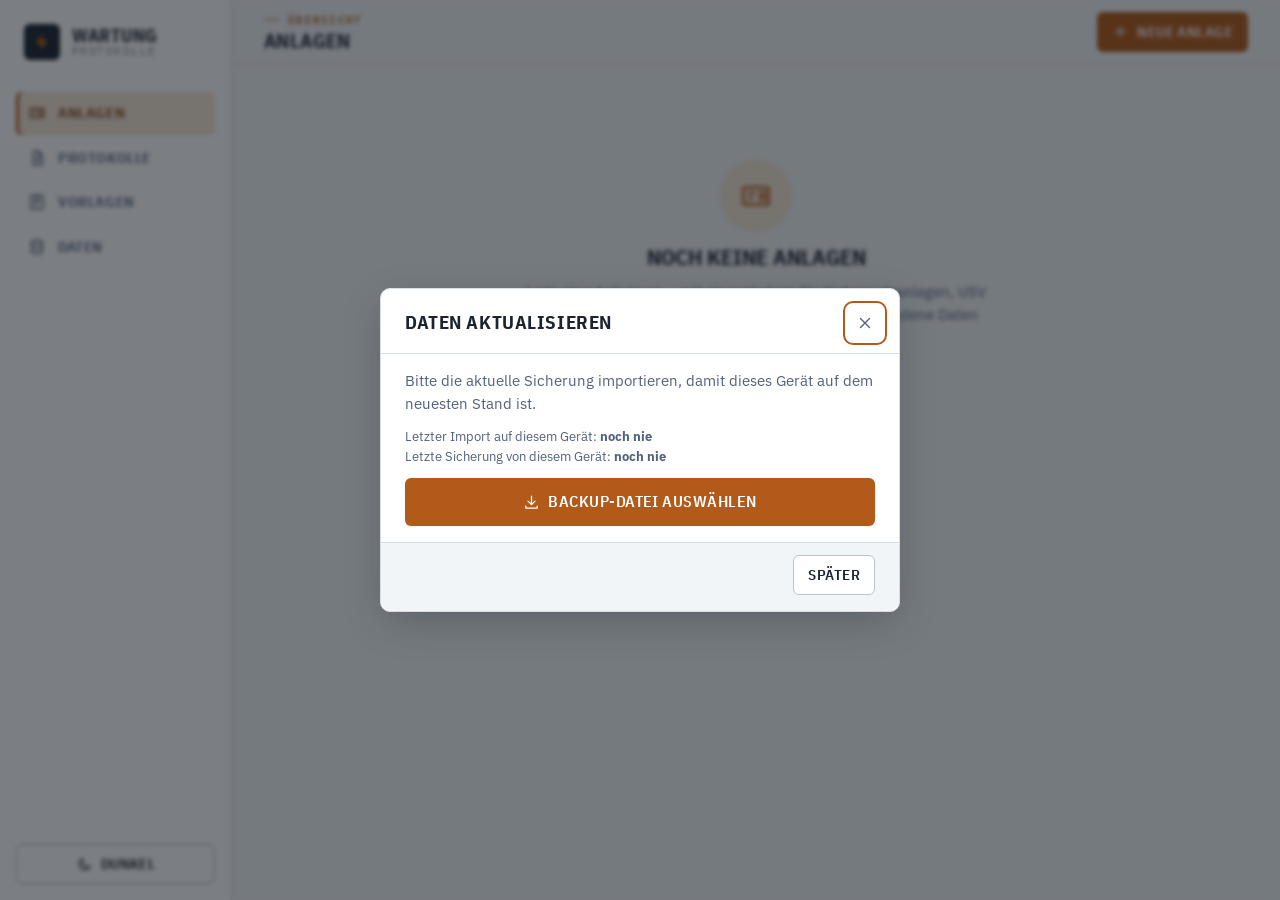
<file: index.html>
<!DOCTYPE html>
<html lang="de">
<head>
  <meta charset="UTF-8">
  <meta name="viewport" content="width=device-width, initial-scale=1, viewport-fit=cover">
  <meta name="description" content="Offline-App für Wartungsprotokolle mit Vorlagen und PDF-Bericht">
  <meta name="theme-color" content="#F2F5F7">
  <meta name="apple-mobile-web-app-capable" content="yes">
  <meta name="mobile-web-app-capable" content="yes">
  <meta name="apple-mobile-web-app-status-bar-style" content="default">
  <meta name="apple-mobile-web-app-title" content="Wartung">
  <title>Wartungsprotokolle</title>

  <link rel="manifest" href="./manifest.json">
  <link rel="icon" href="./icon.svg" type="image/svg+xml">
  <link rel="apple-touch-icon" href="./icon-192-v2.png">

  <link rel="preconnect" href="https://fonts.googleapis.com">
  <link rel="preconnect" href="https://fonts.gstatic.com" crossorigin>
  <link rel="stylesheet" href="https://fonts.googleapis.com/css2?family=IBM+Plex+Mono:wght@500;600&family=IBM+Plex+Sans+Condensed:wght@500;600;700&family=IBM+Plex+Sans:wght@400;500;600&display=swap">

  <link rel="stylesheet" href="./css/tokens.css">
  <link rel="stylesheet" href="./css/basis.css">
  <link rel="stylesheet" href="./css/layout.css">
  <link rel="stylesheet" href="./css/komponenten.css">
  <link rel="stylesheet" href="./css/screens.css">
  <link rel="stylesheet" href="./css/bericht.css">
  <link rel="stylesheet" href="./css/druck.css" media="print">

  <script>
    // Thema vor dem ersten Rendern setzen (kein Aufblitzen)
    try { const t = localStorage.getItem('thema'); if (t) document.documentElement.dataset.theme = t; } catch (e) {}
  </script>
</head>
<body>
  <div id="app">
    <aside class="seitenleiste">
      <div class="marke">
        <span class="marke-zeichen" aria-hidden="true"><svg viewBox="0 0 24 24"><path d="M13 2L4 14h7l-1 8 9-12h-7z"/></svg></span>
        <span class="marke-text"><strong>Wartung</strong><span>Protokolle</span></span>
      </div>
      <nav id="seiten-nav" class="seiten-nav" aria-label="Hauptnavigation"></nav>
      <button class="btn btn-ghost thema-knopf" id="thema" type="button"></button>
    </aside>

    <div class="hauptbereich">
      <header class="kopf" id="kopf"></header>
      <main id="inhalt" class="inhalt"></main>
    </div>

    <nav id="unten-nav" class="unten-nav" aria-label="Hauptnavigation"></nav>
  </div>

  <div class="drop-hinweis" aria-hidden="true"><div>Dateien loslassen zum Importieren</div></div>

  <script type="module" src="./js/app.js"></script>
</body>
</html>
</file>
<file: css/tokens.css>
/* Design-Tokens – technisches „Papier & Tinte“-Schema mit Kupfer-Akzent */

:root {
  --paper: #F2F5F7;
  --paper-raised: #FFFFFF;
  --paper-sunken: #E8EDF1;
  --ink: #1B2430;
  --ink-soft: #52627A;
  --ink-faint: #7C8AA0;
  --line: #D7DEE5;
  --line-strong: #B9C4CE;

  --accent: #B15A19;
  --accent-hover: #974A12;
  --accent-soft: #F6E6D5;
  --accent-soft-ink: #7A3E10;
  --on-accent: #FFFFFF;
  --on-status: #FFFFFF;

  --ok: #1F7A5C;
  --ok-soft: #DBEFE5;
  --fehler: #B42318;
  --fehler-soft: #FBE3E0;
  --warn: #9A6400;
  --warn-soft: #FBEFD2;
  --info: #2F5E8C;
  --info-soft: #E0EAF4;

  --shadow-1: 0 1px 2px rgba(27, 36, 48, .06);
  --shadow-2: 0 1px 2px rgba(27, 36, 48, .06), 0 8px 24px -12px rgba(27, 36, 48, .18);
  --shadow-3: 0 12px 40px -8px rgba(27, 36, 48, .35);

  --font-ui: "IBM Plex Sans", system-ui, -apple-system, "Segoe UI", sans-serif;
  --font-kond: "IBM Plex Sans Condensed", "Arial Narrow", system-ui, sans-serif;
  --font-mono: "IBM Plex Mono", ui-monospace, "SF Mono", Menlo, monospace;

  --r-1: 4px;
  --r-2: 6px;
  --r-3: 10px;

  --s-1: 4px;
  --s-2: 8px;
  --s-3: 12px;
  --s-4: 16px;
  --s-5: 24px;
  --s-6: 32px;

  --kopf-h: 64px;
  --nav-h: 62px;
  --seite-b: 232px;
  --tap: 44px;

  --safe-top: env(safe-area-inset-top, 0px);
  --safe-bottom: env(safe-area-inset-bottom, 0px);
  --safe-left: env(safe-area-inset-left, 0px);
  --safe-right: env(safe-area-inset-right, 0px);

  color-scheme: light;
}

@media (prefers-color-scheme: dark) {
  :root:not([data-theme="light"]) {
    --paper: #10151C;
    --paper-raised: #1A222C;
    --paper-sunken: #0B0F14;
    --ink: #E9EEF3;
    --ink-soft: #9DACC0;
    --ink-faint: #6E7E93;
    --line: #2B3644;
    --line-strong: #3B4858;
    --accent: #E08A42;
    --accent-hover: #EFA062;
    --accent-soft: #3A2917;
    --accent-soft-ink: #F1C596;
    --on-accent: #1A1109;
    --on-status: #10151C;
    --ok: #6ECDA6;
    --ok-soft: #16332A;
    --fehler: #F2877C;
    --fehler-soft: #3D1C1A;
    --warn: #E8B75C;
    --warn-soft: #362A12;
    --info: #8DB6E0;
    --info-soft: #182A3D;
    --shadow-1: 0 1px 2px rgba(0, 0, 0, .3);
    --shadow-2: 0 1px 2px rgba(0, 0, 0, .3), 0 8px 24px -12px rgba(0, 0, 0, .5);
    --shadow-3: 0 12px 40px -8px rgba(0, 0, 0, .7);
    color-scheme: dark;
  }
}

:root[data-theme="dark"] {
  --paper: #10151C;
  --paper-raised: #1A222C;
  --paper-sunken: #0B0F14;
  --ink: #E9EEF3;
  --ink-soft: #9DACC0;
  --ink-faint: #6E7E93;
  --line: #2B3644;
  --line-strong: #3B4858;
  --accent: #E08A42;
  --accent-hover: #EFA062;
  --accent-soft: #3A2917;
  --accent-soft-ink: #F1C596;
  --on-accent: #1A1109;
  --on-status: #10151C;
  --ok: #6ECDA6;
  --ok-soft: #16332A;
  --fehler: #F2877C;
  --fehler-soft: #3D1C1A;
  --warn: #E8B75C;
  --warn-soft: #362A12;
  --info: #8DB6E0;
  --info-soft: #182A3D;
  --shadow-1: 0 1px 2px rgba(0, 0, 0, .3);
  --shadow-2: 0 1px 2px rgba(0, 0, 0, .3), 0 8px 24px -12px rgba(0, 0, 0, .5);
  --shadow-3: 0 12px 40px -8px rgba(0, 0, 0, .7);
  color-scheme: dark;
}
</file>
<file: css/basis.css>
*, *::before, *::after { box-sizing: border-box; }

html {
  -webkit-text-size-adjust: 100%;
  text-size-adjust: 100%;
}

body {
  margin: 0;
  min-height: 100dvh;
  background: var(--paper);
  color: var(--ink);
  font-family: var(--font-ui);
  font-size: 15px;
  line-height: 1.5;
  -webkit-font-smoothing: antialiased;
  -webkit-tap-highlight-color: transparent;
}

h1, h2, h3, h4 {
  font-family: var(--font-kond);
  font-weight: 700;
  line-height: 1.15;
  margin: 0;
  text-wrap: balance;
}

p { margin: 0; }

a { color: var(--accent); text-underline-offset: 2px; }

button, input, select, textarea { font: inherit; color: inherit; }

button { cursor: pointer; }

img { max-width: 100%; }

hr { border: 0; border-top: 1px solid var(--line); margin: var(--s-2) 0; }

:focus-visible {
  outline: 2px solid var(--accent);
  outline-offset: 2px;
}

.ic {
  width: 18px;
  height: 18px;
  flex: none;
}

.eyebrow {
  display: flex;
  align-items: center;
  gap: 8px;
  font-family: var(--font-mono);
  font-size: 11px;
  font-weight: 600;
  letter-spacing: .12em;
  text-transform: uppercase;
  color: var(--accent);
}
.eyebrow::before {
  content: "";
  width: 16px;
  height: 1px;
  background: currentColor;
}

.hinweis {
  font-size: 13px;
  color: var(--ink-soft);
}

.einleitung {
  color: var(--ink-soft);
  max-width: 70ch;
  margin-bottom: var(--s-5);
}

.kommission {
  font-family: var(--font-mono);
  font-weight: 600;
  font-size: 13px;
  letter-spacing: .02em;
  color: var(--accent);
  white-space: nowrap;
}

.link {
  background: none;
  border: 0;
  padding: 0;
  color: var(--accent);
  font-weight: 600;
  text-decoration: underline;
  text-underline-offset: 2px;
}

[hidden] { display: none !important; }

@media (prefers-reduced-motion: reduce) {
  *, *::before, *::after { transition: none !important; animation: none !important; scroll-behavior: auto !important; }
}
</file>
<file: css/layout.css>
/* App-Rahmen: Seitenleiste (Desktop) bzw. untere Navigation (Mobil) */

#app { min-height: 100dvh; }

.seitenleiste { display: none; }

.hauptbereich {
  min-width: 0;
  padding-left: var(--safe-left);
  padding-right: var(--safe-right);
}

/* ── Kopfzeile ───────────────────────────────────────────── */
.kopf {
  position: sticky;
  top: 0;
  z-index: 50;
  display: flex;
  align-items: center;
  gap: var(--s-3);
  min-height: calc(var(--kopf-h) + var(--safe-top));
  padding: var(--safe-top) var(--s-4) 0;
  background: color-mix(in srgb, var(--paper) 88%, transparent);
  backdrop-filter: saturate(1.4) blur(12px);
  -webkit-backdrop-filter: saturate(1.4) blur(12px);
  border-bottom: 1px solid var(--line);
}

.kopf-zurueck { margin-left: -8px; }

.kopf-titel {
  flex: 1;
  min-width: 0;
}
.kopf-titel h1 {
  font-size: 20px;
  text-transform: uppercase;
  letter-spacing: .02em;
  white-space: nowrap;
  overflow: hidden;
  text-overflow: ellipsis;
}
.kopf-titel .eyebrow { margin-bottom: 2px; font-size: 10.5px; }

.kopf-status { font-size: 12px; color: var(--ink-faint); white-space: nowrap; }

.kopf-aktionen { display: flex; gap: var(--s-2); }

/* ── Inhalt ──────────────────────────────────────────────── */
.inhalt {
  padding: var(--s-4) var(--s-4) calc(var(--nav-h) + var(--safe-bottom) + var(--s-6));
  max-width: 1180px;
  margin: 0 auto;
}

/* ── Untere Navigation (Mobil) ───────────────────────────── */
.unten-nav {
  position: fixed;
  inset: auto 0 0 0;
  z-index: 60;
  display: flex;
  height: calc(var(--nav-h) + var(--safe-bottom));
  padding: 0 var(--safe-right) var(--safe-bottom) var(--safe-left);
  background: color-mix(in srgb, var(--paper-raised) 92%, transparent);
  backdrop-filter: saturate(1.4) blur(12px);
  -webkit-backdrop-filter: saturate(1.4) blur(12px);
  border-top: 1px solid var(--line);
}

.unten-nav .nav-link {
  flex: 1;
  display: flex;
  flex-direction: column;
  align-items: center;
  justify-content: center;
  gap: 3px;
  color: var(--ink-faint);
  text-decoration: none;
  font-family: var(--font-kond);
  font-size: 11.5px;
  font-weight: 600;
  letter-spacing: .04em;
  text-transform: uppercase;
  position: relative;
}
.unten-nav .nav-link .ic { width: 22px; height: 22px; }
.unten-nav .nav-link.aktiv { color: var(--accent); }
.unten-nav .nav-link.aktiv::before {
  content: "";
  position: absolute;
  top: 0;
  width: 28px;
  height: 2px;
  background: var(--accent);
}

/* Mobil / iPad hochkant: nur der Inhaltsbereich scrollt, nicht das Dokument.
   Sonst verschiebt iOS die feste untere Navigation beim Nachfedern und beim Ein-/Ausblenden der Leisten. */
@media (max-width: 899px) {
  html, body { height: 100%; overflow: hidden; overscroll-behavior: none; }
  body { min-height: 0; }
  #app { height: 100%; min-height: 0; }
  .hauptbereich { height: 100%; overflow-y: auto; overscroll-behavior: contain; -webkit-overflow-scrolling: touch; }
}

/* Auf Unterseiten (Formulare) Platz sparen: Kopftitel kleiner */
@media (max-width: 599px) {
  .kopf { gap: var(--s-2); padding-left: var(--s-3); padding-right: var(--s-3); }
  .kopf-titel h1 { font-size: 17px; }
  .kopf-status { display: none; }
  .kopf-aktionen .btn:not(.btn-primary) span,
  .kopf-aktionen .btn-primary:not(:only-child) span { display: none; }
  .kopf-aktionen .btn { padding-inline: 10px; }
  .inhalt { padding-inline: var(--s-3); }
}

/* ── Desktop ─────────────────────────────────────────────── */
@media (min-width: 900px) {
  .seitenleiste {
    position: fixed;
    inset: 0 auto 0 0;
    width: var(--seite-b);
    display: flex;
    flex-direction: column;
    padding: calc(var(--s-5) + var(--safe-top)) var(--s-4) var(--s-4) calc(var(--s-4) + var(--safe-left));
    border-right: 1px solid var(--line);
    background: var(--paper-raised);
    z-index: 70;
  }
  .hauptbereich { margin-left: var(--seite-b); }
  .unten-nav { display: none; }
  .inhalt { padding: var(--s-5) var(--s-6) var(--s-6); }
  .kopf { padding-inline: var(--s-6); }
}

.marke {
  display: flex;
  align-items: center;
  gap: var(--s-3);
  margin-bottom: var(--s-6);
  padding-left: var(--s-2);
}
.marke-zeichen {
  display: grid;
  place-items: center;
  width: 36px;
  height: 36px;
  border-radius: var(--r-2);
  background: var(--ink);
}
.marke-zeichen svg { width: 20px; height: 20px; fill: var(--accent); }
.marke-text { display: flex; flex-direction: column; line-height: 1.1; }
.marke-text strong {
  font-family: var(--font-kond);
  font-size: 18px;
  text-transform: uppercase;
  letter-spacing: .04em;
}
.marke-text span {
  font-family: var(--font-mono);
  font-size: 10.5px;
  letter-spacing: .14em;
  text-transform: uppercase;
  color: var(--ink-faint);
}

.seiten-nav { display: flex; flex-direction: column; gap: 2px; flex: 1; }
.seiten-nav .nav-link {
  display: flex;
  align-items: center;
  gap: var(--s-3);
  padding: 10px var(--s-3);
  border-radius: var(--r-2);
  color: var(--ink-soft);
  text-decoration: none;
  font-family: var(--font-kond);
  font-size: 15px;
  font-weight: 600;
  letter-spacing: .04em;
  text-transform: uppercase;
}
.seiten-nav .nav-link:hover { background: var(--paper-sunken); color: var(--ink); }
.seiten-nav .nav-link.aktiv {
  background: var(--accent-soft);
  color: var(--accent-soft-ink);
  box-shadow: inset 3px 0 0 var(--accent);
}

.thema-knopf { justify-content: flex-start; }

/* Drop-Overlay */
.drop-hinweis {
  position: fixed;
  inset: 0;
  z-index: 900;
  display: none;
  place-items: center;
  background: color-mix(in srgb, var(--paper) 80%, transparent);
  pointer-events: none;
}
.drop-hinweis div {
  padding: var(--s-6) calc(var(--s-6) * 2);
  border: 2px dashed var(--accent);
  border-radius: var(--r-3);
  background: var(--paper-raised);
  font-family: var(--font-kond);
  font-size: 20px;
  text-transform: uppercase;
  letter-spacing: .04em;
  color: var(--accent);
}
body.drop-aktiv .drop-hinweis { display: grid; }
</file>
<file: css/komponenten.css>
/* ── Buttons ─────────────────────────────────────────────── */
.btn {
  display: inline-flex;
  align-items: center;
  justify-content: center;
  gap: 8px;
  min-height: 40px;
  padding: 8px 14px;
  border: 1px solid transparent;
  border-radius: var(--r-2);
  background: none;
  font-family: var(--font-kond);
  font-size: 14.5px;
  font-weight: 600;
  letter-spacing: .03em;
  text-transform: uppercase;
  text-decoration: none;
  white-space: nowrap;
  transition: background .15s, border-color .15s, color .15s, box-shadow .15s;
  user-select: none;
}
.btn:disabled { opacity: .45; pointer-events: none; }
.btn .ic { width: 17px; height: 17px; }

.btn-primary { background: var(--accent); color: var(--on-accent); box-shadow: var(--shadow-1); }
.btn-primary:hover { background: var(--accent-hover); }

.btn-ghost { border-color: var(--line-strong); color: var(--ink); background: var(--paper-raised); }
.btn-ghost:hover { border-color: var(--ink-faint); background: var(--paper-sunken); }

.btn-danger { background: var(--fehler); color: #fff; }
.btn-danger:hover { filter: brightness(.92); }
.btn-danger-leise { color: var(--fehler); border-color: color-mix(in srgb, var(--fehler) 35%, transparent); background: var(--paper-raised); }
.btn-danger-leise:hover { background: var(--fehler-soft); }

.btn-sm { min-height: 32px; padding: 4px 10px; font-size: 13px; }
.btn-gross { min-height: 48px; padding: 10px 20px; font-size: 15.5px; }
.btn-nur-icon span { display: none; }
.btn-nur-icon { padding-inline: 10px; }

.btn-icon {
  display: inline-grid;
  place-items: center;
  width: 36px;
  height: 36px;
  flex: none;
  border: 0;
  border-radius: var(--r-2);
  background: none;
  color: var(--ink-soft);
  text-decoration: none;
}
.btn-icon:hover { background: var(--paper-sunken); color: var(--ink); }
.btn-icon:disabled { opacity: .3; pointer-events: none; }
.btn-icon.gefahr:hover { background: var(--fehler-soft); color: var(--fehler); }

.knopfreihe { display: flex; flex-wrap: wrap; gap: var(--s-2); margin: var(--s-3) 0; }

/* ── Eingaben ────────────────────────────────────────────── */
.inp {
  width: 100%;
  min-height: 42px;
  padding: 9px 11px;
  border: 1px solid var(--line-strong);
  border-radius: var(--r-2);
  background: var(--paper-raised);
  color: var(--ink);
  font-size: 16px; /* verhindert Zoom auf iOS */
  transition: border-color .15s, box-shadow .15s;
  -webkit-appearance: none;
  appearance: none;
}
.inp::placeholder { color: var(--ink-faint); opacity: .8; }
.inp:focus { outline: none; border-color: var(--accent); box-shadow: 0 0 0 3px color-mix(in srgb, var(--accent) 22%, transparent); }
.inp:disabled { background: var(--paper-sunken); color: var(--ink-soft); }
textarea.inp { resize: vertical; min-height: 84px; line-height: 1.45; }
select.inp {
  padding-right: 32px;
  background-image: url("data:image/svg+xml,%3Csvg xmlns='http://www.w3.org/2000/svg' width='12' height='12' viewBox='0 0 24 24' fill='none' stroke='%237C8AA0' stroke-width='2.5'%3E%3Cpath d='M6 9l6 6 6-6'/%3E%3C/svg%3E");
  background-repeat: no-repeat;
  background-position: right 11px center;
}
.inp-klein { width: auto; min-height: 40px; font-size: 14px; }
.inp-zahl, .inp-mono { font-family: var(--font-mono); font-weight: 500; }
.inp-zahl { text-align: right; }

.mit-einheit { display: flex; min-width: 0; }
.mit-einheit .inp { border-top-right-radius: 0; border-bottom-right-radius: 0; min-width: 0; }
.einheit {
  display: flex;
  align-items: center;
  padding: 0 10px;
  border: 1px solid var(--line-strong);
  border-left: 0;
  border-radius: 0 var(--r-2) var(--r-2) 0;
  background: var(--paper-sunken);
  color: var(--ink-soft);
  font-family: var(--font-mono);
  font-size: 13px;
  white-space: nowrap;
}

.feld { display: flex; flex-direction: column; gap: 5px; min-width: 0; }
.feld-label {
  font-family: var(--font-kond);
  font-size: 12.5px;
  font-weight: 600;
  letter-spacing: .06em;
  text-transform: uppercase;
  color: var(--ink-soft);
}
.feld-hinweis { font-size: 12.5px; color: var(--ink-faint); }
.feld-voll { grid-column: 1 / -1; }
.feld-breit { grid-column: 1 / -1; }
.feld-breit .segment { align-self: flex-start; }
.feld-check { justify-content: flex-end; min-height: 42px; }

.feldraster {
  display: grid;
  grid-template-columns: repeat(auto-fill, minmax(220px, 1fr));
  gap: var(--s-4) var(--s-4);
}
.feldraster-eng { grid-template-columns: repeat(auto-fill, minmax(150px, 1fr)); gap: var(--s-3); }

.check {
  display: inline-flex;
  align-items: center;
  gap: 10px;
  min-height: 36px;
  cursor: pointer;
  font-size: 15px;
}
.check input { width: 20px; height: 20px; margin: 0; accent-color: var(--accent); flex: none; }

/* Schalter */
.schalter { position: relative; display: inline-flex; width: 38px; height: 22px; flex: none; cursor: pointer; }
.schalter input { position: absolute; opacity: 0; inset: 0; margin: 0; cursor: pointer; }
.schalter span {
  position: absolute;
  inset: 0;
  border-radius: 99px;
  background: var(--line-strong);
  transition: background .15s;
}
.schalter span::after {
  content: "";
  position: absolute;
  top: 3px;
  left: 3px;
  width: 16px;
  height: 16px;
  border-radius: 50%;
  background: #fff;
  box-shadow: 0 1px 2px rgba(0, 0, 0, .3);
  transition: transform .15s;
}
.schalter input:checked + span { background: var(--accent); }
.schalter input:checked + span::after { transform: translateX(16px); }
.schalter input:focus-visible + span { outline: 2px solid var(--accent); outline-offset: 2px; }

/* ── Segment-Schalter (i.O./Mangel/n.g., Auswahl) ────────── */
.segment {
  display: inline-flex;
  padding: 3px;
  gap: 3px;
  border-radius: var(--r-2);
  background: var(--paper-sunken);
  border: 1px solid var(--line);
}
.seg {
  min-width: 52px;
  min-height: 36px;
  padding: 4px 12px;
  border: 1px solid transparent;
  border-radius: var(--r-1);
  background: none;
  color: var(--ink-soft);
  font-family: var(--font-kond);
  font-size: 14px;
  font-weight: 600;
  letter-spacing: .03em;
  white-space: nowrap;
  transition: background .12s, color .12s;
}
.seg:hover { color: var(--ink); background: color-mix(in srgb, var(--paper-raised) 60%, transparent); }
.seg[aria-pressed="true"] { background: var(--paper-raised); color: var(--ink); border-color: var(--line-strong); box-shadow: var(--shadow-1); }
.seg-ok[aria-pressed="true"] { background: var(--ok); border-color: var(--ok); color: var(--on-status); }
.seg-mangel[aria-pressed="true"] { background: var(--fehler); border-color: var(--fehler); color: var(--on-status); }
.seg-ng[aria-pressed="true"] { background: var(--ink-soft); border-color: var(--ink-soft); color: var(--paper-raised); }
.seg-hoch[aria-pressed="true"] { background: var(--fehler-soft); color: var(--fehler); border-color: var(--fehler); }
.seg-mittel[aria-pressed="true"] { background: var(--warn-soft); color: var(--warn); border-color: var(--warn); }
.seg-niedrig[aria-pressed="true"] { background: var(--info-soft); color: var(--info); border-color: var(--info); }
.seg-erg-ok[aria-pressed="true"] { background: var(--ok); color: var(--on-status); border-color: var(--ok); }
.seg-erg-warn[aria-pressed="true"] { background: var(--warn); color: var(--on-status); border-color: var(--warn); }
.seg-erg-fehler[aria-pressed="true"] { background: var(--fehler); color: var(--on-status); border-color: var(--fehler); }
.segment-gross { display: flex; flex-wrap: wrap; width: 100%; }
.segment-gross .seg { flex: 1 1 110px; min-height: 46px; font-size: 15px; white-space: normal; }
fieldset:disabled .segment { opacity: .8; }

/* ── Karten ──────────────────────────────────────────────── */
.karte {
  background: var(--paper-raised);
  border: 1px solid var(--line);
  border-radius: var(--r-3);
  padding: var(--s-4);
  box-shadow: var(--shadow-1);
}
.karte + .karte { margin-top: var(--s-4); }
.karte-titel {
  display: flex;
  align-items: center;
  gap: var(--s-2);
  font-size: 17px;
  text-transform: uppercase;
  letter-spacing: .03em;
  margin-bottom: var(--s-4);
}
.karte-titel .ic { color: var(--accent); }

.karte-aufklapp summary {
  cursor: pointer;
  list-style: none;
  font-family: var(--font-kond);
  font-weight: 600;
  text-transform: uppercase;
  letter-spacing: .04em;
  color: var(--ink-soft);
}
.karte-aufklapp summary span { display: inline-flex; align-items: center; gap: 8px; }
.karte-aufklapp summary::-webkit-details-marker { display: none; }
.karte-aufklapp[open] summary { margin-bottom: var(--s-3); }
.karte-aufklapp > .hinweis { margin-bottom: var(--s-3); }

.kartenraster {
  display: grid;
  grid-template-columns: repeat(auto-fill, minmax(300px, 1fr));
  gap: var(--s-4);
}
.kartenraster .karte + .karte { margin-top: 0; }

/* ── Tags & Badges ───────────────────────────────────────── */
.tag {
  display: inline-flex;
  align-items: center;
  gap: 5px;
  padding: 2px 7px;
  border-radius: 3px;
  background: var(--accent-soft);
  color: var(--accent-soft-ink);
  font-family: var(--font-mono);
  font-size: 10.5px;
  font-weight: 600;
  letter-spacing: .05em;
  text-transform: uppercase;
  white-space: nowrap;
  vertical-align: 1px;
}
.tag-leise { background: var(--paper-sunken); color: var(--ink-soft); }
.tag-fehler { background: var(--fehler-soft); color: var(--fehler); }

.badge {
  display: inline-flex;
  align-items: center;
  padding: 3px 9px;
  border-radius: 99px;
  font-size: 12px;
  font-weight: 600;
  white-space: nowrap;
}
.badge::before { content: ""; width: 6px; height: 6px; border-radius: 50%; background: currentColor; margin-right: 6px; }
.badge-ok { background: var(--ok-soft); color: var(--ok); }
.badge-warn { background: var(--warn-soft); color: var(--warn); }
.badge-fehler { background: var(--fehler-soft); color: var(--fehler); }
.badge-entwurf { background: var(--info-soft); color: var(--info); }
.badge-leise { background: var(--paper-sunken); color: var(--ink-soft); }

.zaehler {
  display: inline-flex;
  align-items: center;
  gap: 4px;
  padding: 2px 8px;
  border-radius: 99px;
  background: var(--paper-sunken);
  color: var(--ink-soft);
  font-family: var(--font-mono);
  font-size: 12px;
  font-weight: 600;
}
.zaehler .ic { width: 14px; height: 14px; }
.zaehler-ok { background: var(--ok-soft); color: var(--ok); }
.zaehler-fehler { background: var(--fehler-soft); color: var(--fehler); }

.status-punkt { display: inline-flex; align-items: center; gap: 6px; }
.status-punkt::before { content: ""; width: 7px; height: 7px; border-radius: 50%; background: var(--ink-faint); }
.status-ok::before { background: var(--ok); }
.status-speichert::before { background: var(--warn); animation: puls 1s infinite; }
.status-ungespeichert::before { background: var(--accent); }
@keyframes puls { 50% { opacity: .3; } }

/* ── Banner ──────────────────────────────────────────────── */
.banner {
  display: flex;
  align-items: center;
  gap: var(--s-3);
  padding: var(--s-3) var(--s-4);
  border-radius: var(--r-3);
  background: var(--info-soft);
  color: var(--info);
  margin-bottom: var(--s-4);
}
.banner > .ic { width: 22px; height: 22px; }
.banner > div { flex: 1; display: flex; flex-direction: column; gap: 2px; font-size: 14px; }
.banner strong { font-family: var(--font-kond); text-transform: uppercase; letter-spacing: .04em; }
.banner span { color: var(--ink-soft); }
.banner-ok { background: var(--ok-soft); color: var(--ok); }
.banner-warn { background: var(--warn-soft); color: var(--warn); }

/* ── Tabs & Chips ────────────────────────────────────────── */
.tabs {
  display: flex;
  gap: var(--s-1);
  margin-bottom: var(--s-4);
  border-bottom: 1px solid var(--line);
  overflow-x: auto;
  scrollbar-width: none;
}
.tabs button {
  display: inline-flex;
  align-items: center;
  gap: 6px;
  padding: 10px 14px;
  border: 0;
  border-bottom: 2px solid transparent;
  margin-bottom: -1px;
  background: none;
  color: var(--ink-soft);
  font-family: var(--font-kond);
  font-size: 15px;
  font-weight: 600;
  letter-spacing: .04em;
  text-transform: uppercase;
  white-space: nowrap;
}
.tabs button[aria-selected="true"] { color: var(--ink); border-bottom-color: var(--accent); }
.tab-zahl { font-family: var(--font-mono); font-size: 11px; padding: 1px 6px; border-radius: 99px; background: var(--paper-sunken); }

.chips { display: flex; gap: var(--s-2); overflow-x: auto; scrollbar-width: none; }
.chip {
  padding: 7px 14px;
  border: 1px solid var(--line-strong);
  border-radius: 99px;
  background: var(--paper-raised);
  color: var(--ink-soft);
  font-size: 13.5px;
  font-weight: 500;
  white-space: nowrap;
}
.chip[aria-pressed="true"] { background: var(--ink); border-color: var(--ink); color: var(--paper-raised); }

.suchfeld {
  display: flex;
  align-items: center;
  gap: 8px;
  flex: 1;
  min-width: 180px;
  padding: 0 12px;
  border: 1px solid var(--line-strong);
  border-radius: var(--r-2);
  background: var(--paper-raised);
  color: var(--ink-faint);
}
.suchfeld:focus-within { border-color: var(--accent); }
.suchfeld input { flex: 1; min-width: 0; min-height: 40px; border: 0; background: none; outline: none; font-size: 16px; color: var(--ink); }

.werkzeugleiste {
  display: flex;
  flex-wrap: wrap;
  align-items: center;
  gap: var(--s-3);
  margin-bottom: var(--s-4);
}

/* ── Dialog ──────────────────────────────────────────────── */
.dlg {
  width: min(520px, calc(100vw - 24px));
  max-height: calc(100dvh - 48px);
  padding: 0;
  border: 1px solid var(--line);
  border-radius: var(--r-3);
  background: var(--paper-raised);
  color: var(--ink);
  box-shadow: var(--shadow-3);
}
.dlg-breit { width: min(760px, calc(100vw - 24px)); }
.dlg::backdrop { background: rgba(16, 21, 28, .55); backdrop-filter: blur(2px); }
.dlg[open] { animation: dlg-ein .18s ease-out; }
@keyframes dlg-ein { from { opacity: 0; transform: translateY(8px) scale(.98); } }
.dlg-form { display: flex; flex-direction: column; max-height: calc(100dvh - 48px); }
.dlg-kopf {
  display: flex;
  align-items: center;
  justify-content: space-between;
  gap: var(--s-3);
  padding: var(--s-4) var(--s-4) var(--s-3) var(--s-5);
  border-bottom: 1px solid var(--line);
}
.dlg-kopf h2 { font-size: 19px; text-transform: uppercase; letter-spacing: .03em; }
.dlg-inhalt { padding: var(--s-4) var(--s-5); overflow-y: auto; display: flex; flex-direction: column; gap: var(--s-3); }
.dlg-text { color: var(--ink-soft); }
.dlg-fuss {
  display: flex;
  flex-wrap: wrap;
  justify-content: flex-end;
  gap: var(--s-2);
  padding: var(--s-3) var(--s-5) var(--s-4);
  border-top: 1px solid var(--line);
  background: var(--paper);
  border-radius: 0 0 var(--r-3) var(--r-3);
}
@media (max-width: 599px) {
  .dlg { margin: auto auto 0; width: 100vw; max-width: 100vw; border-radius: var(--r-3) var(--r-3) 0 0; padding-bottom: var(--safe-bottom); }
  .dlg-fuss .btn { flex: 1; }
}

/* ── Kontextmenü ─────────────────────────────────────────── */
.popmenue {
  position: fixed;
  z-index: 800;
  min-width: 220px;
  padding: 6px;
  border: 1px solid var(--line);
  border-radius: var(--r-3);
  background: var(--paper-raised);
  box-shadow: var(--shadow-3);
  animation: dlg-ein .12s ease-out;
}
.popmenue button {
  display: flex;
  align-items: center;
  gap: 10px;
  width: 100%;
  padding: 9px 10px;
  border: 0;
  border-radius: var(--r-2);
  background: none;
  text-align: left;
  font-size: 14.5px;
}
.popmenue button:hover { background: var(--paper-sunken); }
.popmenue button .ic { color: var(--ink-soft); }
.popmenue button.gefahr { color: var(--fehler); }
.popmenue button.gefahr .ic { color: var(--fehler); }
.popmenue hr { margin: 4px 6px; }

/* ── Toast ───────────────────────────────────────────────── */
#toast-host {
  position: fixed;
  left: 50%;
  bottom: calc(var(--nav-h) + var(--safe-bottom) + 12px);
  transform: translateX(-50%);
  z-index: 1000;
  display: flex;
  flex-direction: column;
  align-items: center;
  gap: 8px;
  width: min(460px, calc(100vw - 24px));
  pointer-events: none;
}
@media (min-width: 900px) { #toast-host { bottom: 24px; left: calc(50% + var(--seite-b) / 2); } }
.toast {
  display: flex;
  align-items: center;
  gap: 10px;
  padding: 11px 16px;
  border-radius: var(--r-3);
  background: var(--ink);
  color: var(--paper-raised);
  box-shadow: var(--shadow-3);
  font-size: 14px;
  transition: opacity .3s, transform .3s;
  animation: dlg-ein .2s ease-out;
}
.toast.weg { opacity: 0; transform: translateY(8px); }
.toast-success .ic { color: var(--ok); }
.toast-error { background: var(--fehler); color: #fff; }
.toast-warning .ic { color: var(--warn); }
:root[data-theme="dark"] .toast-success .ic, :root[data-theme="dark"] .toast-warning .ic { filter: brightness(.7); }

/* ── Leer-Zustand & Fehler ───────────────────────────────── */
.leer {
  max-width: 460px;
  margin: 8vh auto;
  text-align: center;
  display: flex;
  flex-direction: column;
  align-items: center;
  gap: var(--s-3);
}
.leer-icon {
  display: grid;
  place-items: center;
  width: 72px;
  height: 72px;
  border-radius: 50%;
  background: var(--accent-soft);
  color: var(--accent);
}
.leer-icon .ic { width: 34px; height: 34px; }
.leer h2 { font-size: 22px; text-transform: uppercase; }
.leer p { color: var(--ink-soft); margin-bottom: var(--s-2); }

.fehlerbox { padding: var(--s-5); border: 1px solid var(--fehler); border-radius: var(--r-3); background: var(--fehler-soft); color: var(--fehler); }
.fehlerbox h2 { margin-bottom: var(--s-2); }

/* ── Listen-Editor (Prüfplan) ────────────────────────────── */
.le { display: flex; flex-direction: column; gap: 6px; }
.le-zeile {
  display: flex;
  align-items: flex-start;
  gap: var(--s-2);
  padding: var(--s-2);
  border: 1px solid var(--line);
  border-radius: var(--r-2);
  background: var(--paper);
}
.le-zeile.inaktiv .le-felder { opacity: .5; }
.le-ueberschrift { background: var(--accent-soft); border-color: transparent; }
.le-ueberschrift .inp { font-family: var(--font-kond); font-weight: 700; text-transform: uppercase; letter-spacing: .04em; }
.le-aktiv { display: grid; place-items: center; width: 28px; height: 42px; flex: none; }
.le-aktiv input { width: 20px; height: 20px; accent-color: var(--accent); margin: 0; }
.le-felder { flex: 1; min-width: 0; display: flex; flex-wrap: wrap; gap: 6px var(--s-2); }
.le-feld { flex: var(--b, 1) 1 150px; display: flex; flex-direction: column; gap: 2px; min-width: 0; }
.le-feld:first-child { flex-basis: 100%; }
@media (min-width: 900px) { .le-feld:first-child { flex-basis: 220px; } }
.le-label { font-size: 10.5px; font-family: var(--font-mono); letter-spacing: .06em; text-transform: uppercase; color: var(--ink-faint); }
.le-feld .inp { min-height: 36px; padding: 6px 9px; font-size: 14.5px; }
.le-bool { flex-direction: row; align-items: center; gap: 6px; flex: 0 0 auto; font-size: 13px; color: var(--ink-soft); align-self: flex-end; min-height: 36px; }
.le-bool input { width: 18px; height: 18px; accent-color: var(--accent); }
.le-knoepfe { display: flex; flex: none; }
.le-knoepfe .btn-icon { width: 32px; height: 36px; }
.le-neu { display: flex; gap: var(--s-2); flex-wrap: wrap; margin-top: 4px; }
@media (max-width: 599px) {
  .le-zeile { flex-wrap: wrap; }
  .le-felder { order: 2; flex-basis: 100%; }
  .le-knoepfe { margin-left: auto; }
}

/* Datei-Auswahl: unsichtbar, aber nicht display:none (sonst öffnet iOS den Dialog nicht zuverlässig) */
.datei-input { position: absolute; width: 1px; height: 1px; opacity: 0; overflow: hidden; pointer-events: none; }
label:has(> .datei-input) { position: relative; }
.banner-fehler { background: var(--fehler-soft); color: var(--fehler); }
</file>
<file: css/screens.css>
/* ── Anlagen ─────────────────────────────────────────────── */
.kennzahlen {
  display: grid;
  grid-template-columns: repeat(3, 1fr);
  gap: var(--s-3);
  margin-bottom: var(--s-4);
}
.kz {
  display: flex;
  flex-direction: column;
  padding: var(--s-3) var(--s-4);
  border: 1px solid var(--line);
  border-radius: var(--r-3);
  background: var(--paper-raised);
  text-decoration: none;
  color: inherit;
  border-top: 3px solid var(--line-strong);
}
.kz-wert { font-family: var(--font-kond); font-size: 30px; font-weight: 700; line-height: 1.1; }
.kz-label { font-family: var(--font-mono); font-size: 10.5px; letter-spacing: .08em; text-transform: uppercase; color: var(--ink-faint); }
.kz-warn { border-top-color: var(--accent); }
.kz-warn .kz-wert { color: var(--accent); }
a.kz:hover { border-color: var(--line-strong); }

.anlage-karte, .vorlage-karte { display: flex; flex-direction: column; gap: 6px; position: relative; }
.anlage-karte::before {
  content: "";
  position: absolute;
  inset: -1px auto -1px -1px;
  width: 3px;
  border-radius: var(--r-3) 0 0 var(--r-3);
  background: var(--accent);
  opacity: 0;
  transition: opacity .15s;
}
.anlage-karte:hover::before { opacity: 1; }
.ak-kopf { display: flex; align-items: center; gap: var(--s-2); min-height: 28px; }
.ak-menue { margin-left: auto; margin-right: -8px; }
.anlage-karte h3, .vorlage-karte h3 { font-size: 19px; text-transform: uppercase; letter-spacing: .02em; }
.ak-meta { font-size: 14px; color: var(--ink-soft); }
.ak-technik { font-family: var(--font-mono); font-size: 12px; color: var(--ink-faint); }
.ak-status {
  display: flex;
  flex-wrap: wrap;
  align-items: center;
  gap: var(--s-2) var(--s-3);
  margin-top: var(--s-2);
  padding-top: var(--s-3);
  border-top: 1px dashed var(--line);
  font-size: 13px;
}
.ak-letzte { color: var(--ink-faint); }
.faellig { display: inline-flex; align-items: center; gap: 6px; font-weight: 600; }
.faellig::before { content: ""; width: 8px; height: 8px; border-radius: 50%; background: currentColor; }
.faellig-ok { color: var(--ok); }
.faellig-bald { color: var(--warn); }
.faellig-ueber { color: var(--fehler); }
.faellig-keine { color: var(--ink-faint); font-weight: 500; }
.ak-aktionen { display: flex; gap: var(--s-2); margin-top: auto; padding-top: var(--s-3); }
.ak-aktionen { flex-wrap: wrap; }
.ak-aktionen .btn { flex: 1 1 140px; }

.gruppen-titel {
  font-family: var(--font-mono);
  font-size: 11.5px;
  font-weight: 600;
  letter-spacing: .12em;
  text-transform: uppercase;
  color: var(--ink-faint);
  margin: var(--s-5) 0 var(--s-3);
}
.gruppen-titel:first-of-type { margin-top: 0; }

.vorlagen-wahl { display: grid; grid-template-columns: repeat(auto-fill, minmax(210px, 1fr)); gap: var(--s-3); }
.vw-karte {
  display: flex;
  flex-direction: column;
  align-items: flex-start;
  gap: 5px;
  padding: var(--s-4);
  border: 1px solid var(--line-strong);
  border-radius: var(--r-3);
  background: var(--paper);
  text-align: left;
  transition: border-color .15s, box-shadow .15s;
}
.vw-karte:hover { border-color: var(--accent); box-shadow: 0 0 0 3px color-mix(in srgb, var(--accent) 18%, transparent); }
.vw-karte strong { font-family: var(--font-kond); font-size: 17px; text-transform: uppercase; letter-spacing: .02em; }
.vw-kat { font-family: var(--font-mono); font-size: 10.5px; letter-spacing: .1em; text-transform: uppercase; color: var(--accent); }
.vw-text { font-size: 13px; color: var(--ink-soft); }
.vw-meta { font-family: var(--font-mono); font-size: 11px; color: var(--ink-faint); margin-top: auto; }

/* ── Protokoll-Liste ─────────────────────────────────────── */
.monat {
  font-family: var(--font-mono);
  font-size: 11.5px;
  font-weight: 600;
  letter-spacing: .12em;
  text-transform: uppercase;
  color: var(--ink-faint);
  margin: var(--s-5) 0 var(--s-2);
}
.monat:first-child { margin-top: 0; }
.prot-karte { display: flex; align-items: center; gap: var(--s-3); padding: var(--s-3) var(--s-3) var(--s-3) var(--s-2); }
.prot-karte + .prot-karte { margin-top: var(--s-2); }
.prot-karte.gewaehlt { border-color: var(--accent); background: color-mix(in srgb, var(--accent-soft) 40%, var(--paper-raised)); }
.pk-wahl { display: grid; place-items: center; width: 36px; align-self: stretch; }
.pk-wahl input { width: 18px; height: 18px; accent-color: var(--accent); }
.pk-haupt { flex: 1; min-width: 0; color: inherit; text-decoration: none; display: flex; flex-direction: column; gap: 4px; }
.pk-zeile1 { display: flex; align-items: baseline; gap: var(--s-2); min-width: 0; }
.pk-titel { font-family: var(--font-kond); font-weight: 700; font-size: 17px; text-transform: uppercase; white-space: nowrap; overflow: hidden; text-overflow: ellipsis; }
.pk-meta { display: flex; flex-wrap: wrap; gap: 4px var(--s-3); font-size: 13px; color: var(--ink-soft); }
.pk-meta span { display: inline-flex; align-items: center; gap: 5px; }
.pk-meta .ic { width: 14px; height: 14px; color: var(--ink-faint); }
.pk-badges { display: flex; flex-wrap: wrap; gap: 6px; margin-top: 2px; }
.pk-aktionen { display: flex; }
.auswahlleiste {
  position: sticky;
  top: calc(var(--kopf-h) + var(--safe-top) + 8px);
  z-index: 20;
  display: flex;
  align-items: center;
  gap: var(--s-2);
  padding: var(--s-2) var(--s-3);
  margin-bottom: var(--s-3);
  border-radius: var(--r-3);
  background: var(--ink);
  color: var(--paper-raised);
}
.auswahlleiste span { flex: 1; font-weight: 600; }

/* ── Protokoll-Formular ──────────────────────────────────── */
.prot { display: grid; grid-template-columns: minmax(0, 1fr); gap: var(--s-4); }
.prot-nav { min-width: 0; }
@media (min-width: 1100px) {
  .prot { grid-template-columns: 220px minmax(0, 1fr); align-items: start; }
  .prot-nav { position: sticky; top: calc(var(--kopf-h) + var(--s-4)); }
  .prot-sprung { flex-direction: column; overflow: visible; }
  .prot-sprung a { padding: 6px 8px; }
}
.prot-nav {
  position: sticky;
  top: calc(var(--kopf-h) + var(--safe-top));
  z-index: 30;
  margin: calc(var(--s-4) * -1) calc(var(--s-3) * -1) 0;
  padding: var(--s-2) var(--s-3);
  background: color-mix(in srgb, var(--paper) 92%, transparent);
  backdrop-filter: blur(10px);
  -webkit-backdrop-filter: blur(10px);
  border-bottom: 1px solid var(--line);
}
@media (min-width: 1100px) {
  .prot-nav { margin: 0; padding: 0; background: none; border: 0; backdrop-filter: none; }
}
.fortschritt { display: flex; align-items: center; gap: var(--s-3); margin-bottom: 6px; }
.fs-balken { flex: 1; height: 6px; border-radius: 99px; background: var(--paper-sunken); overflow: hidden; }
.fs-balken span { display: block; height: 100%; width: 0; background: var(--accent); border-radius: inherit; transition: width .3s; }
#fs-text { font-family: var(--font-mono); font-size: 11.5px; color: var(--ink-soft); white-space: nowrap; }
.prot-sprung { display: flex; gap: 2px; overflow-x: auto; scrollbar-width: none; }
.prot-sprung a {
  display: flex;
  align-items: center;
  gap: 7px;
  padding: 4px 10px;
  border-radius: var(--r-2);
  color: var(--ink-soft);
  font-size: 13px;
  text-decoration: none;
  white-space: nowrap;
}
.prot-sprung a:hover { background: var(--paper-sunken); color: var(--ink); }
.sprung-punkt { width: 8px; height: 8px; border-radius: 50%; border: 1.5px solid var(--line-strong); flex: none; }
.sprung-punkt[data-zustand="fertig"] { background: var(--ok); border-color: var(--ok); }
.sprung-punkt[data-zustand="offen"] { border-color: var(--accent); }
.sprung-punkt[data-zustand="fehler"] { background: var(--fehler); border-color: var(--fehler); }

.prot-inhalt { min-width: 0; }
.prot-fs { border: 0; padding: 0; margin: 0; min-width: 0; }
.sek { scroll-margin-top: calc(var(--kopf-h) + 90px); }
.sek + .sek { margin-top: var(--s-4); }
.sek-kopf {
  display: flex;
  align-items: baseline;
  gap: var(--s-3);
  margin: calc(var(--s-4) * -1) calc(var(--s-4) * -1) var(--s-4);
  padding: var(--s-3) var(--s-4);
  border-bottom: 1px solid var(--line);
}
.sek-nr { font-family: var(--font-mono); font-size: 13px; color: var(--ink-faint); font-weight: 500; }
.sek-kopf h2 { flex: 1; font-size: 18px; text-transform: uppercase; letter-spacing: .02em; }
.sek > .hinweis { margin-bottom: var(--s-3); }

/* Checkliste */
.cl { display: flex; flex-direction: column; }
.cl-ueberschrift {
  font-family: var(--font-mono);
  font-size: 11px;
  font-weight: 600;
  letter-spacing: .12em;
  text-transform: uppercase;
  color: var(--accent);
  padding: var(--s-4) 0 var(--s-2);
}
.cl-zeile {
  display: grid;
  grid-template-columns: minmax(0, 1fr) auto;
  align-items: center;
  gap: var(--s-2) var(--s-4);
  padding: var(--s-3) 0;
  border-bottom: 1px solid var(--line);
}
.cl-zeile:last-child { border-bottom: 0; }
.cl-zeile[data-status="mangel"] { background: linear-gradient(90deg, var(--fehler-soft), transparent 70%); margin-inline: calc(var(--s-4) * -1); padding-inline: var(--s-4); }
.cl-label { font-size: 15.5px; }
.cl-hinweis { font-family: var(--font-mono); font-size: 12px; color: var(--ink-faint); margin-top: 2px; }
.cl-text .tag { margin-left: 6px; }
.cl-eingaben { display: flex; flex-wrap: wrap; align-items: flex-end; justify-content: flex-end; gap: var(--s-2) var(--s-3); }
.cl-messung { display: flex; flex-direction: column; gap: 2px; width: 150px; }
.cl-messung-label { font-size: 11px; font-family: var(--font-mono); color: var(--ink-faint); text-transform: uppercase; letter-spacing: .05em; }
.cl-messung-label:empty { display: none; }
.cl-notiz { grid-column: 1 / -1; display: none; }
.cl-zeile[data-status="mangel"] .cl-notiz { display: block; }
.cl-notiz .inp { border-color: color-mix(in srgb, var(--fehler) 50%, transparent); }
@media (max-width: 599px) {
  .cl-zeile { grid-template-columns: 1fr; }
  .cl-eingaben { justify-content: flex-start; }
  .cl-eingaben .segment-status { width: 100%; }
  .cl-eingaben .segment-status .seg { flex: 1; min-height: 42px; }
  .cl-messung { width: calc(50% - 6px); }
}

/* Messtabelle */
.tabelle-wrap { overflow-x: auto; }
.mtab { width: 100%; border-collapse: collapse; }
.mtab th { font-family: var(--font-kond); font-weight: 600; text-transform: uppercase; letter-spacing: .04em; font-size: 13px; color: var(--ink-soft); text-align: left; padding: 6px 8px; }
.mtab tbody th { font-family: var(--font-ui); text-transform: none; letter-spacing: 0; font-size: 15px; font-weight: 500; color: var(--ink); white-space: nowrap; }
.mtab td { padding: 5px 8px; min-width: 130px; }
.mtab tr + tr th, .mtab tr + tr td { border-top: 1px solid var(--line); }

/* Messreihe */
.reihe { display: flex; flex-direction: column; gap: var(--s-3); align-items: flex-start; }
.reihe-eintrag { align-self: stretch; padding: var(--s-3) var(--s-4) var(--s-4); border: 1px solid var(--line); border-left: 3px solid var(--accent); border-radius: var(--r-2); background: var(--paper); }
.reihe-kopf { display: flex; align-items: center; justify-content: space-between; margin-bottom: var(--s-2); }
.reihe-nr { font-family: var(--font-kond); font-weight: 700; text-transform: uppercase; letter-spacing: .04em; }

/* Batterien */
.bat-gruppe + .bat-gruppe { margin-top: var(--s-4); }
.bat-kopf { display: flex; flex-wrap: wrap; align-items: baseline; gap: var(--s-2) var(--s-3); margin-bottom: var(--s-2); }
.bat-kopf strong { font-family: var(--font-kond); text-transform: uppercase; letter-spacing: .04em; font-size: 15px; }
.bat-kopf span { font-family: var(--font-mono); font-size: 12px; color: var(--ink-faint); }
.bat-einzel { display: flex; gap: var(--s-3); padding: var(--s-3); border: 1px solid var(--line); border-radius: var(--r-2); background: var(--paper); }
.bat-einzel + .bat-einzel { margin-top: var(--s-2); }
.bat-nr {
  display: grid;
  place-items: center;
  flex: none;
  width: 30px;
  height: 30px;
  border-radius: 50%;
  background: var(--ink);
  color: var(--paper-raised);
  font-family: var(--font-mono);
  font-weight: 600;
  font-size: 13px;
}
.bat-einzel .feldraster { flex: 1; }

/* Arbeiten */
.aufg { display: flex; flex-direction: column; }
.aufg-kopf, .aufg-zeile { display: grid; grid-template-columns: 1fr 96px 96px; align-items: center; gap: var(--s-2); }
.aufg-kopf { font-family: var(--font-mono); font-size: 10.5px; letter-spacing: .08em; text-transform: uppercase; color: var(--ink-faint); padding-bottom: 6px; text-align: center; }
.aufg-zeile { padding: 8px 0; border-top: 1px solid var(--line); }
.aufg-box { display: grid; place-items: center; min-height: 36px; cursor: pointer; }
.aufg-box input { width: 22px; height: 22px; accent-color: var(--accent); }
@media (max-width: 599px) { .aufg-kopf, .aufg-zeile { grid-template-columns: 1fr 72px 72px; } }

/* Mängel */
.mg-liste { display: flex; flex-direction: column; gap: var(--s-2); margin-bottom: var(--s-3); }
.mg-zeile { display: flex; flex-wrap: wrap; align-items: center; gap: var(--s-2) var(--s-3); padding: var(--s-2) var(--s-3); border: 1px solid var(--line); border-radius: var(--r-2); background: var(--paper); }
.mg-text { flex: 1 1 260px; min-width: 0; }
.mg-notiz { font-size: 13px; color: var(--ink-soft); margin-top: 2px; }
.erg-hinweis { margin-top: var(--s-2); }

/* Unterschrift */
.unterschriften { display: grid; grid-template-columns: repeat(auto-fit, minmax(260px, 1fr)); gap: var(--s-4); margin-top: var(--s-4); }
.us-feld { position: relative; height: 150px; border: 1px dashed var(--line-strong); border-radius: var(--r-2); background: #fff; touch-action: none; }
.us-canvas { position: absolute; inset: 0; width: 100%; height: 100%; }
.us-linie { position: absolute; left: 16px; right: 16px; bottom: 34px; border-bottom: 1px solid #C7D0D9; pointer-events: none; }
.us-platzhalter { position: absolute; left: 16px; bottom: 12px; font-size: 12px; color: #9AA6B4; pointer-events: none; display: none; }
.us-feld.us-leer .us-platzhalter { display: block; }
.us-knoepfe { position: absolute; top: 4px; right: 4px; display: flex; gap: 2px; }
.us-knoepfe .btn-icon { color: #7C8AA0; }
.us-feld.us-leer .us-leeren { display: none; }
.us-feld.us-gross { height: auto; width: min(100%, calc(62dvh * var(--r, 3))); aspect-ratio: var(--r, 3); margin-inline: auto; }
.us-gross .us-linie { bottom: 22%; }
.us-gross .us-platzhalter { font-size: 15px; }
.dlg.dlg-unterschrift { width: min(1200px, calc(100vw - 24px)); max-width: none; }
.unterschriften .inp { margin-top: 6px; }
.us-wahl { margin-top: var(--s-4); }
.us-wahl .knopfreihe { margin: 0; gap: var(--s-2) var(--s-5); }

.offen-liste { display: grid; grid-template-columns: repeat(auto-fill, minmax(220px, 1fr)); gap: var(--s-3); font-size: 13.5px; }
.offen-liste strong { font-family: var(--font-kond); text-transform: uppercase; letter-spacing: .03em; }
.offen-liste ul { margin: 4px 0 0; padding-left: 18px; color: var(--ink-soft); }

.fuss-aktionen {
  display: flex;
  flex-wrap: wrap;
  justify-content: flex-end;
  gap: var(--s-3);
  margin-top: var(--s-5);
  padding-top: var(--s-4);
  border-top: 1px solid var(--line);
}
@media (max-width: 599px) { .fuss-aktionen .btn { flex: 1 1 100%; } }

.panel-hinweis { margin-bottom: var(--s-4); }

/* ── Prüfplan-Editor ─────────────────────────────────────── */
.pp { display: flex; flex-direction: column; gap: var(--s-2); }
.pp-sektion { border: 1px solid var(--line); border-radius: var(--r-3); background: var(--paper-raised); box-shadow: var(--shadow-1); }
.pp-sektion.inaktiv > summary { opacity: .55; }
.pp-sektion > summary {
  display: flex;
  align-items: center;
  flex-wrap: wrap;
  gap: var(--s-2) var(--s-3);
  padding: var(--s-2) var(--s-2) var(--s-2) var(--s-4);
  cursor: pointer;
  list-style: none;
  min-height: 56px;
}
.pp-sektion > summary::-webkit-details-marker { display: none; }
.pp-sektion[open] > summary { border-bottom: 1px solid var(--line); }
.pp-nr { font-family: var(--font-mono); font-size: 12px; color: var(--ink-faint); }
.pp-titel { font-family: var(--font-kond); font-weight: 700; font-size: 17px; text-transform: uppercase; letter-spacing: .02em; flex: 1 1 140px; min-width: 0; }
.pp-zahl { font-family: var(--font-mono); font-size: 11.5px; color: var(--ink-faint); }
.pp-knoepfe { display: flex; align-items: center; gap: 2px; margin-left: auto; }
.pp-knoepfe .schalter { margin-right: 6px; }
.pp-body { padding: var(--s-4); display: flex; flex-direction: column; gap: var(--s-4); }
.pp-inhalt h4, .editor-block h4 { font-family: var(--font-mono); font-size: 11px; letter-spacing: .1em; text-transform: uppercase; color: var(--ink-faint); margin-bottom: var(--s-2); }
.editor-block + .editor-block { margin-top: var(--s-4); }
.pp-neu { margin-top: var(--s-5); }
.pp-neu-label { display: block; font-family: var(--font-mono); font-size: 11px; letter-spacing: .12em; text-transform: uppercase; color: var(--ink-faint); margin-bottom: var(--s-2); }
.pp-neu-typen { display: grid; grid-template-columns: repeat(auto-fill, minmax(200px, 1fr)); gap: var(--s-2); }
.pp-typ {
  display: grid;
  grid-template-columns: auto 1fr;
  gap: 2px var(--s-2);
  align-items: center;
  padding: var(--s-3);
  border: 1px dashed var(--line-strong);
  border-radius: var(--r-2);
  background: none;
  text-align: left;
}
.pp-typ:hover { border-color: var(--accent); border-style: solid; background: var(--paper-raised); }
.pp-typ .ic { color: var(--accent); }
.pp-typ strong { font-family: var(--font-kond); text-transform: uppercase; letter-spacing: .03em; }
.pp-typ span { grid-column: 2; font-size: 12.5px; color: var(--ink-soft); }

.sd-gruppe { display: flex; flex-direction: column; gap: var(--s-3); margin-bottom: var(--s-3); }
.sd-kopf { display: flex; align-items: center; gap: var(--s-2); }
.inp-titel { font-family: var(--font-kond); font-weight: 700; font-size: 17px; text-transform: uppercase; letter-spacing: .02em; }

/* ── Bericht-Ansicht ─────────────────────────────────────── */
.bericht-werkzeug { max-width: 210mm; margin: 0 auto var(--s-4); }
.bw-knoepfe { display: flex; flex-wrap: wrap; gap: var(--s-2); margin-bottom: var(--s-2); }
.papier-rahmen { overflow-x: auto; padding-bottom: var(--s-4); }
.papier-rahmen .bericht { margin: 0 auto; box-shadow: var(--shadow-2); zoom: var(--zoom, 1); }

/* ── Daten ───────────────────────────────────────────────── */
.daten-raster { display: grid; grid-template-columns: repeat(auto-fit, minmax(340px, 1fr)); gap: var(--s-4); align-items: start; }
.daten-raster .karte + .karte { margin-top: 0; }
.ablage {
  display: flex;
  flex-direction: column;
  align-items: center;
  gap: 6px;
  padding: var(--s-6) var(--s-4);
  border: 2px dashed var(--line-strong);
  border-radius: var(--r-3);
  text-align: center;
  cursor: pointer;
  transition: border-color .15s, background .15s;
}
.ablage .ic { width: 32px; height: 32px; color: var(--accent); }
.ablage strong { font-family: var(--font-kond); text-transform: uppercase; letter-spacing: .04em; font-size: 16px; }
.ablage span { font-size: 13px; color: var(--ink-soft); }
.ablage:hover, .ablage.ziehen { border-color: var(--accent); background: var(--accent-soft); }
.backup-info { padding: var(--s-3); border-radius: var(--r-2); background: var(--ok-soft); color: var(--ink); font-size: 14px; margin-bottom: var(--s-2); }
.backup-alt { background: var(--warn-soft); }
.logo-zeile { display: flex; flex-wrap: wrap; align-items: center; gap: var(--s-3); margin-top: var(--s-4); }
.logo-vorschau { display: grid; place-items: center; width: 160px; height: 64px; border: 1px solid var(--line); border-radius: var(--r-2); background: #fff; color: var(--ink-faint); font-size: 12px; }
.logo-vorschau img { max-width: 150px; max-height: 56px; }
.import-tabelle { width: 100%; border-collapse: collapse; font-size: 14px; }
.import-tabelle th, .import-tabelle td { padding: 6px 8px; border-bottom: 1px solid var(--line); text-align: center; }
.import-tabelle th:first-child, .import-tabelle tbody th { text-align: left; }
.import-tabelle thead th { font-family: var(--font-mono); font-size: 11px; letter-spacing: .06em; text-transform: uppercase; color: var(--ink-faint); font-weight: 600; }
.optionen { border: 1px solid var(--line); border-radius: var(--r-2); padding: var(--s-2) var(--s-3); display: flex; flex-direction: column; gap: 2px; }
.optionen legend { font-family: var(--font-kond); text-transform: uppercase; letter-spacing: .04em; font-weight: 600; padding: 0 4px; }
.optionen .check { align-items: flex-start; font-size: 14px; }
.optionen .check input { margin-top: 2px; }
.import-details summary { cursor: pointer; color: var(--ink-soft); font-size: 14px; }
.import-details h4 { margin-top: var(--s-3); font-size: 14px; text-transform: uppercase; }
.import-details ul { margin: 4px 0 0; padding-left: 18px; font-size: 13.5px; }

/* Gesperrtes Protokoll: Bearbeitungs-Knöpfe ausblenden */
fieldset:disabled [data-w-aktion],
fieldset:disabled [data-m-aktion],
fieldset:disabled .us-knoepfe { display: none; }

/* Fotos */
.fotos { display: flex; flex-wrap: wrap; align-items: center; gap: var(--s-2); margin-top: var(--s-2); flex-basis: 100%; }
.foto { position: relative; margin: 0; width: 84px; height: 84px; border-radius: var(--r-2); overflow: hidden; border: 1px solid var(--line); background: var(--paper-sunken); }
.foto img { width: 100%; height: 100%; object-fit: cover; cursor: zoom-in; display: block; }
.foto-weg {
  position: absolute; top: 3px; right: 3px; width: 26px; height: 26px; display: grid; place-items: center;
  border: 0; border-radius: 50%; background: rgba(16, 21, 28, .7); color: #fff;
}
.foto-weg .ic { width: 14px; height: 14px; }
.foto-neu { cursor: pointer; }
fieldset:disabled .foto-weg, fieldset:disabled .foto-neu { display: none; }
.foto-gross { display: block; max-width: 100%; max-height: 75dvh; margin: 0 auto; border-radius: var(--r-2); }

/* Import-Auswahl */
.iw-liste { max-height: 45dvh; overflow-y: auto; border: 1px solid var(--line); border-radius: var(--r-2); }
.iw-gruppe + .iw-gruppe { border-top: 1px solid var(--line); }
.iw-kopf {
  position: sticky; top: 0; z-index: 1;
  display: flex; align-items: baseline; gap: var(--s-3);
  padding: var(--s-2) var(--s-3); background: var(--paper-sunken);
  font-family: var(--font-kond); text-transform: uppercase; letter-spacing: .04em; font-size: 14px;
}
.iw-kopf strong { flex: 1; }
.iw-kopf .link { font-family: var(--font-ui); text-transform: none; letter-spacing: 0; font-size: 13px; }
.iw-kopf .hinweis { font-family: var(--font-ui); text-transform: none; letter-spacing: 0; }
.iw-zeile { display: flex; align-items: center; gap: var(--s-3); padding: 8px var(--s-3); cursor: pointer; border-top: 1px solid var(--line); }
.iw-zeile:hover { background: var(--paper); }
.iw-zeile input { width: 20px; height: 20px; accent-color: var(--accent); flex: none; }
.iw-text { flex: 1; min-width: 0; font-size: 14.5px; }
.iw-text small { display: block; color: var(--ink-faint); font-size: 12px; }

/* Vorwerte der letzten Wartung */
.vorwert { display: none; font-size: 12px; color: var(--info); font-family: var(--font-mono); line-height: 1.3; }
.mit-vorwerten .vorwert { display: block; }
.vorwert-mangel { color: var(--fehler); }
.cl-eingaben .vorwert { flex-basis: 100%; text-align: right; }
.cl-messung .vorwert { text-align: left; }
@media (max-width: 599px) { .cl-eingaben .vorwert { text-align: left; } }
.mtab .vorwert { margin-top: 2px; }
.vorwerte-leiste { display: flex; flex-wrap: wrap; align-items: center; justify-content: space-between; gap: 2px var(--s-3); margin-bottom: 4px; font-size: 13px; }
.vorwerte-leiste .check { min-height: 28px; font-size: 13px; color: var(--info); }
.vorwerte-leiste .check input { width: 17px; height: 17px; }
.vorwerte-leiste .link { display: inline-flex; align-items: center; gap: 5px; font-size: 13px; }
.vorwerte-leiste .link .ic { width: 15px; height: 15px; }
.vm-box { border: 1px solid color-mix(in srgb, var(--warn) 45%, transparent); background: var(--warn-soft); border-radius: var(--r-2); padding: var(--s-2) var(--s-3); margin-bottom: var(--s-3); }
.vm-kopf { display: flex; justify-content: space-between; align-items: center; gap: var(--s-2); font-weight: 600; font-size: 14px; color: var(--warn); margin-bottom: 4px; }
.vm-kopf span { display: inline-flex; align-items: center; gap: 6px; }
.vm-zeile { display: flex; align-items: center; justify-content: space-between; gap: var(--s-3); padding: 6px 0; border-top: 1px solid color-mix(in srgb, var(--warn) 25%, transparent); font-size: 14px; }
.vorschau-dlg { padding: 0; background: #e9edf1; border-radius: var(--r-2); }

/* Tägliche Erinnerung */
.erinnerung-einstellung { display: flex; flex-direction: column; gap: var(--s-2); margin-top: var(--s-4); }
.erinnerung-hinweis { display: flex; gap: var(--s-3); padding: var(--s-3); border-radius: var(--r-2); background: var(--info-soft); color: var(--ink); font-size: 15px; }
.erinnerung-hinweis .ic { color: var(--info); flex: none; margin-top: 2px; }
.erinnerung-knopf { position: relative; align-self: stretch; cursor: pointer; }

/* Import: riskante Auswahl */
.iw-riskant:has(input:checked) { background: var(--fehler-soft); }
.iw-riskant:has(input:checked):hover { background: var(--fehler-soft); }
.iw-riskant input { accent-color: var(--fehler); }
#iw-warnung { margin-bottom: var(--s-3); }
.ue-liste { list-style: none; margin: 0 0 var(--s-3); padding: 0; border: 1px solid color-mix(in srgb, var(--fehler) 35%, transparent); border-radius: var(--r-2); max-height: 30dvh; overflow-y: auto; }
.ue-liste li { padding: 8px var(--s-3); font-size: 14.5px; }
.ue-liste li + li { border-top: 1px solid var(--line); }
.ue-liste small { display: block; color: var(--ink-faint); font-size: 12px; }
.ue-bestaetigung { margin-top: var(--s-3); font-weight: 600; }

/* Gesperrte Sicherung / Notfall */
.notfall-link { display: block; margin: var(--s-4) auto 0; font-size: 13px; color: var(--ink-faint); }
.dlg-liste { margin: 0 0 var(--s-3); padding-left: 1.2em; color: var(--ink-soft); }
.dlg-liste li + li { margin-top: 4px; }

/* Prüfpunkte in Anlagen übernehmen */
.vt-liste { max-height: 30dvh; margin-bottom: var(--s-3); }

/* App-Version / Update */
.update-zeile { display: flex; align-items: center; justify-content: space-between; gap: var(--s-3); flex-wrap: wrap; font-family: var(--font-mono); font-size: 13px; }
</file>
<file: css/bericht.css>
/* A4-Bericht. Bewusst unabhängig von den App-Tokens (immer hell, druckfest). */

.bericht {
  --b-ink: #1B2430;
  --b-soft: #52627A;
  --b-faint: #7C8AA0;
  --b-line: #CBD3DB;
  --b-sunken: #F2F5F7;
  --b-accent: #B15A19;
  --b-ok: #1F7A5C;
  --b-fehler: #B42318;
  --b-warn: #9A6400;

  position: relative;
  width: 210mm;
  min-height: 297mm;
  padding: 14mm 14mm 18mm;
  background: #fff;
  color: var(--b-ink);
  font-family: "IBM Plex Sans", "Helvetica Neue", Arial, sans-serif;
  font-size: 9.5pt;
  line-height: 1.4;
  -webkit-print-color-adjust: exact;
  print-color-adjust: exact;
  box-sizing: border-box;
}
.bericht *, .bericht *::before, .bericht *::after { box-sizing: border-box; }
.bericht h1, .bericht h2 { font-family: "IBM Plex Sans Condensed", "Arial Narrow", Arial, sans-serif; margin: 0; text-transform: uppercase; }


/* Kopf */
.b-kopf {
  display: flex;
  justify-content: space-between;
  align-items: flex-end;
  gap: 10mm;
  padding-bottom: 5mm;
  border-bottom: 2px solid var(--b-ink);
}
.b-firma { display: flex; gap: 4mm; align-items: center; font-size: 8pt; color: var(--b-soft); }
.b-firma > div { display: flex; flex-direction: column; }
.b-firma strong { font-size: 10pt; color: var(--b-ink); }
.b-logo { max-width: 42mm; max-height: 16mm; object-fit: contain; }
.b-titelblock { text-align: right; }
.b-eyebrow { font-family: "IBM Plex Mono", monospace; font-size: 7.5pt; font-weight: 600; letter-spacing: .14em; text-transform: uppercase; color: var(--b-accent); }
.b-titelblock h1 { font-size: 19pt; line-height: 1.1; margin: 1mm 0; letter-spacing: .01em; }
.b-kennung { display: flex; justify-content: flex-end; gap: 4mm; font-family: "IBM Plex Mono", monospace; font-size: 9pt; font-weight: 600; }

/* Übersicht */
.b-uebersicht { display: grid; grid-template-columns: 1fr 52mm; gap: 6mm; margin-top: 5mm; }
.b-felder { display: grid; grid-template-columns: repeat(3, 1fr); gap: 2.5mm 5mm; margin: 0; }
.b-felder > div { min-width: 0; }
.b-felder dt { font-family: "IBM Plex Mono", monospace; font-size: 6.5pt; letter-spacing: .08em; text-transform: uppercase; color: var(--b-faint); }
.b-felder dd { margin: 0; font-weight: 500; overflow-wrap: anywhere; }
.b-felder .b-voll { grid-column: 1 / -1; }
.b-eck { grid-template-columns: repeat(3, 1fr); }
.b-meta { grid-template-columns: repeat(4, 1fr); margin-top: 5mm; padding: 3mm 4mm; background: var(--b-sunken); border-radius: 1.5mm; }

.b-ergebnis {
  display: flex;
  flex-direction: column;
  gap: 1mm;
  padding: 3.5mm 4mm;
  border: 1.5px solid var(--b-line);
  border-left-width: 4px;
  border-radius: 1.5mm;
  font-size: 8.5pt;
  color: var(--b-soft);
}
.b-erg-label { font-family: "IBM Plex Mono", monospace; font-size: 6.5pt; letter-spacing: .1em; text-transform: uppercase; }
.b-ergebnis strong { font-family: "IBM Plex Sans Condensed", Arial, sans-serif; font-size: 14pt; text-transform: uppercase; color: var(--b-ink); line-height: 1.1; }
.b-ergebnis b { color: var(--b-ink); }
.b-erg-ok { border-color: var(--b-ok); }
.b-erg-ok strong { color: var(--b-ok); }
.b-erg-warn { border-color: var(--b-warn); }
.b-erg-warn strong { color: var(--b-warn); }
.b-erg-fehler { border-color: var(--b-fehler); }
.b-erg-fehler strong { color: var(--b-fehler); }

/* Sektionen */
.b-sektion { margin-top: 6mm; }
.b-sektion > h2 {
  display: flex;
  align-items: baseline;
  gap: 3mm;
  font-size: 11pt;
  letter-spacing: .03em;
  padding-bottom: 1.5mm;
  margin-bottom: 2mm;
  border-bottom: 1px solid var(--b-ink);
  break-after: avoid;
  page-break-after: avoid;
}
.b-nr { font-family: "IBM Plex Mono", monospace; font-size: 8pt; font-weight: 500; color: var(--b-faint); }
.b-untertitel { font-family: "IBM Plex Sans Condensed", Arial, sans-serif; font-weight: 700; text-transform: uppercase; font-size: 9pt; margin: 3mm 0 1.5mm; }
.b-untertitel span { font-family: "IBM Plex Mono", monospace; font-weight: 500; text-transform: none; font-size: 7.5pt; color: var(--b-faint); margin-left: 2mm; }

.b-tabelle { width: 100%; border-collapse: collapse; }
.b-tabelle th {
  font-family: "IBM Plex Mono", monospace;
  font-size: 6.5pt;
  font-weight: 600;
  letter-spacing: .06em;
  text-transform: uppercase;
  color: var(--b-soft);
  text-align: left;
  padding: 1.2mm 2mm;
  border-bottom: 1px solid var(--b-line);
}
.b-tabelle td { padding: 1.3mm 2mm; border-bottom: 0.5px solid var(--b-line); vertical-align: top; }
.b-tabelle tr { break-inside: avoid; page-break-inside: avoid; }
.b-raster td:first-child { color: var(--b-soft); }
.b-zahl { font-family: "IBM Plex Mono", monospace; text-align: right; white-space: nowrap; }
.b-raster th:not(:first-child) { text-align: right; }
.b-mess { font-family: "IBM Plex Mono", monospace; font-size: 8.5pt; }
.b-mlabel { font-family: "IBM Plex Sans", Arial, sans-serif; color: var(--b-faint); font-size: 7.5pt; }
.b-erg { white-space: nowrap; }
.b-zw td {
  padding-top: 3mm;
  font-family: "IBM Plex Mono", monospace;
  font-size: 7pt;
  font-weight: 600;
  letter-spacing: .1em;
  text-transform: uppercase;
  color: var(--b-accent);
  border-bottom-color: var(--b-accent);
}
.b-mangel td { background: #FDF0EE; }
.b-notiz { font-size: 8pt; color: var(--b-fehler); margin-top: .5mm; }
.b-fotos { display: flex; flex-wrap: wrap; gap: 2mm; margin-top: 1.5mm; }
.b-fotos img { height: 42mm; max-width: 56mm; object-fit: cover; border-radius: 1mm; border: 0.5px solid var(--b-line); break-inside: avoid; }
.b-tag { font-family: "IBM Plex Mono", monospace; font-size: 6.5pt; font-weight: 600; padding: .2mm 1.2mm; border: 0.5px solid var(--b-line); border-radius: .8mm; color: var(--b-soft); }

.b-status { font-weight: 600; font-size: 8.5pt; }
.b-ok { color: var(--b-ok); }
.b-mangel .b-status, .b-status.b-mangel { color: var(--b-fehler); }
.b-ng { color: var(--b-faint); }
.b-offen { color: var(--b-line); }
.b-leer { color: var(--b-faint); }

.b-zweispaltig { display: grid; grid-template-columns: 1fr 1fr; gap: 6mm; }
.b-zweispaltig .b-untertitel { margin-top: 0; }
.b-liste { margin: 0; padding-left: 4mm; }
.b-liste li { margin: .4mm 0; }
.b-text { white-space: normal; }

/* Unterschriften */
.b-abschluss { break-inside: avoid; page-break-inside: avoid; margin-top: 10mm; }
.b-unterschriften { display: grid; grid-template-columns: 1fr 1fr; gap: 14mm; }
.b-us-bild { height: 20mm; display: flex; align-items: flex-end; }
.b-us-bild img { max-height: 20mm; max-width: 100%; }
.b-us-linie { border-top: 1px solid var(--b-ink); padding-top: 1mm; font-size: 8pt; color: var(--b-soft); }

.b-wasserzeichen {
  position: absolute;
  top: 110mm;
  left: 0;
  right: 0;
  text-align: center;
  font-family: "IBM Plex Sans Condensed", Arial, sans-serif;
  font-weight: 700;
  font-size: 90pt;
  letter-spacing: .1em;
  color: rgba(177, 90, 25, .08);
  transform: rotate(-30deg);
  pointer-events: none;
}

/* Seitenrand über die wiederholten Tabellenzeilen, nicht über @page:
   bei Rand 0 drucken Browser keine Kopf-/Fußzeilen (URL, Datum, Titel). */
.b-seite { width: 100%; border-collapse: collapse; }
.b-seite > thead > tr > td, .b-seite > tfoot > tr > td, .b-seite > tbody > tr > td { padding: 0; }
.b-rand-oben, .b-rand-unten { display: none; }

@page { size: A4; margin: 0; }

@media print {
  .bericht { width: auto; min-height: 0; padding: 0 14mm; box-shadow: none !important; margin: 0 !important; }
  .b-rand-oben { display: block; height: 12mm; }
  .b-rand-unten {
    display: flex;
    align-items: flex-end;
    height: 14mm;
    padding-bottom: 6mm;
    font-family: "IBM Plex Mono", monospace;
    font-size: 7pt;
    color: #7C8AA0;
  }
  .b-wasserzeichen { position: fixed; top: 45%; }
}
</file>
<file: css/druck.css>
/* Beim Drucken nur den Bericht ausgeben */
html, body { background: #fff !important; }
.seitenleiste, .kopf, .unten-nav, .bericht-werkzeug, #toast-host, .drop-hinweis, .popmenue { display: none !important; }
.hauptbereich { margin: 0 !important; padding: 0 !important; height: auto !important; overflow: visible !important; }
html, body, #app { height: auto !important; overflow: visible !important; }
.inhalt { padding: 0 !important; max-width: none !important; }
.papier-rahmen { overflow: visible !important; padding: 0 !important; }

/* Außerhalb der Berichtsansicht: Formular lesbar drucken */
html:not(.druckt-bericht) .prot-nav, html:not(.druckt-bericht) .fuss-aktionen { display: none !important; }
.papier-rahmen .bericht { zoom: 1 !important; }
</file>
